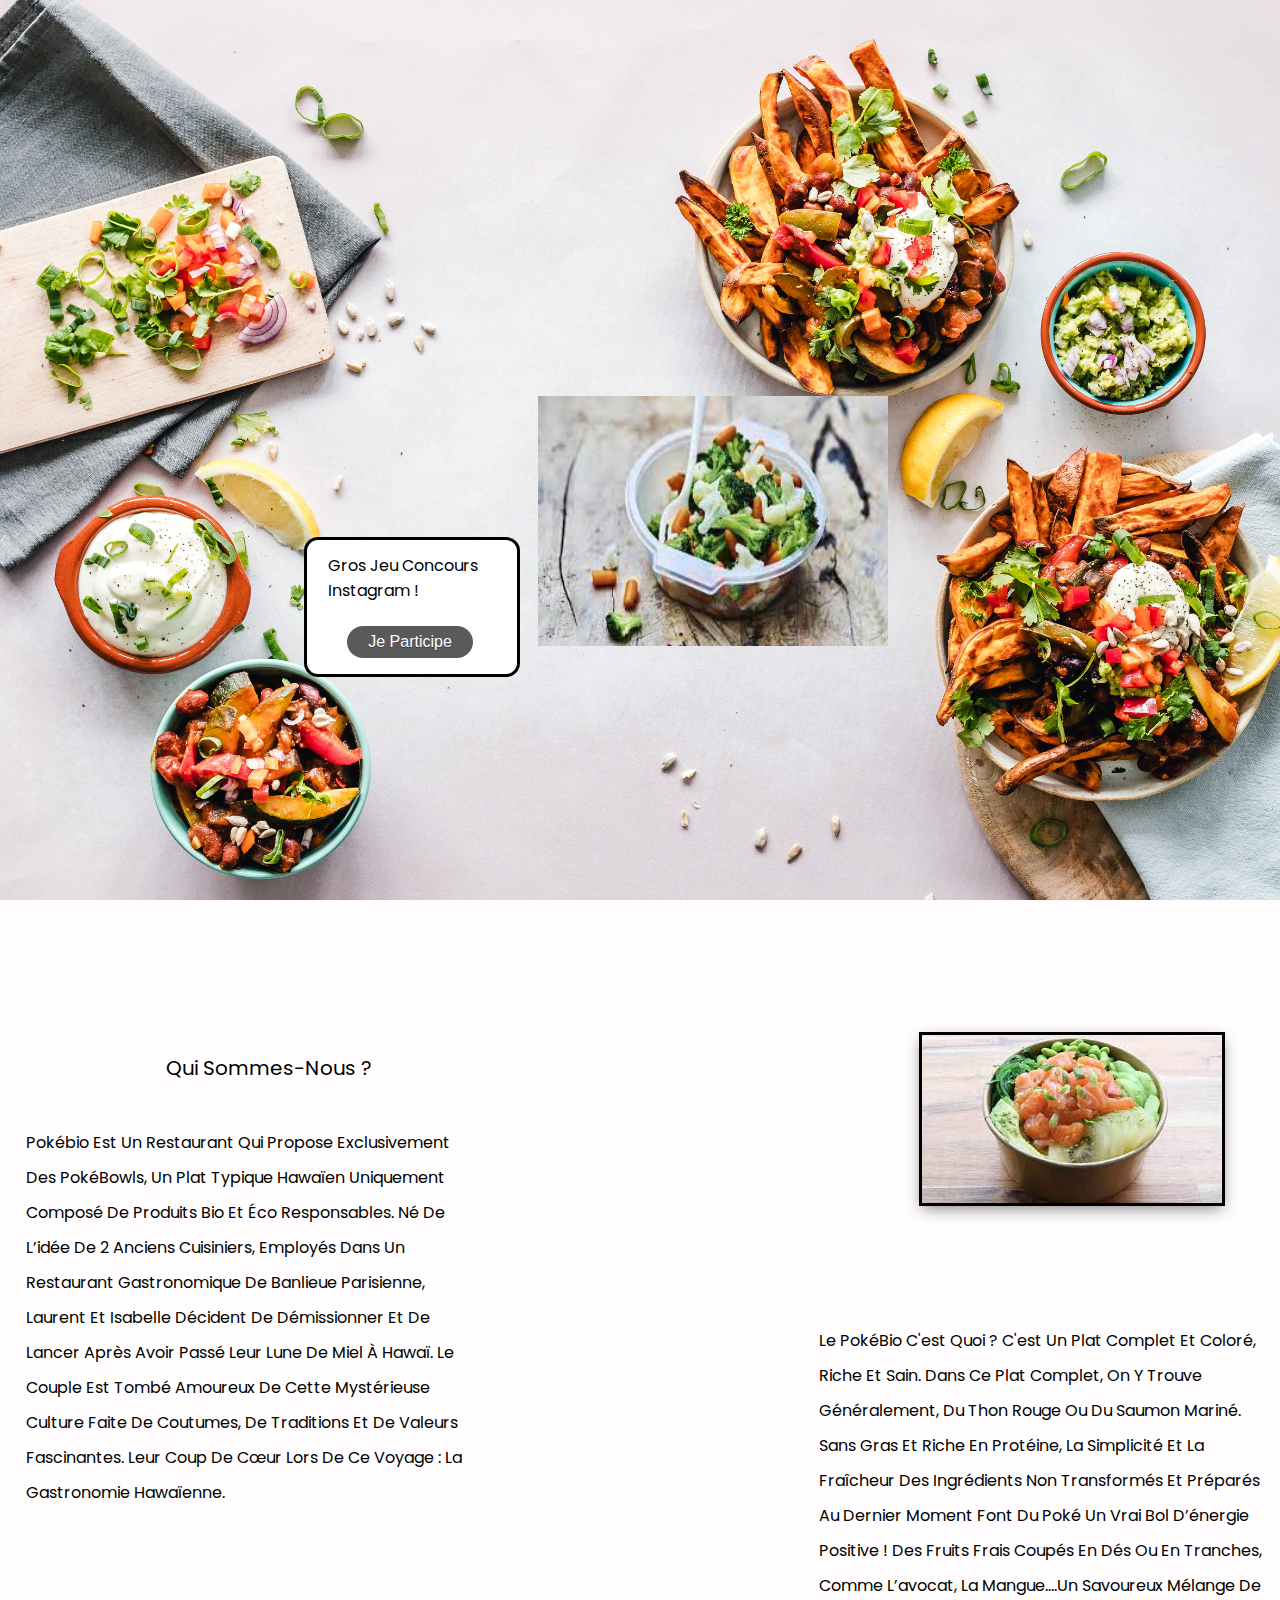
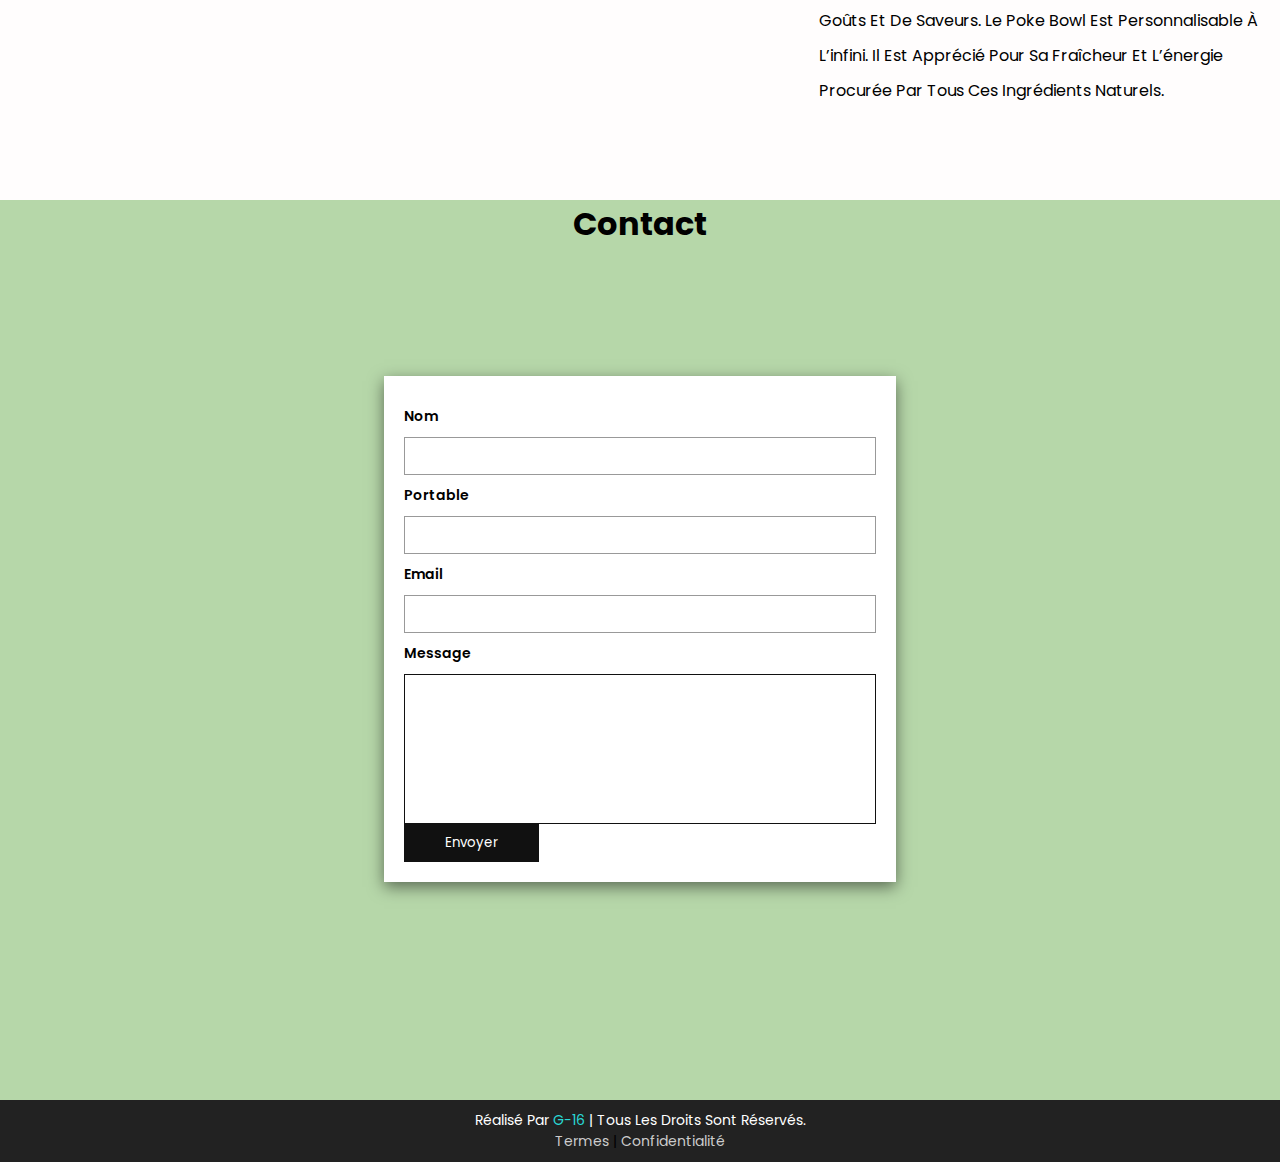
<file: index.html>
<!DOCTYPE html>
<html lang="en">
<head>
    <meta charset="UTF-8">
    <meta http-equiv="X-UA-Compatible" content="IE=edge">
    <meta name="viewport" content="width=device-width, initial-scale=1.0">
    <title>PokéBio</title>
    <link rel="stylesheet" href="style.css">
</head>
<body>
    <header class="header">

        <!-- <a href="index.html" class="logo">PokéBio </a> -->
        <img class="logo" src="logo.png" />
        <div class="container">
            <nav class="navbar">

                <a href="#accueil">Accueil</a>
                <a href="Commander.html">Commander</a>
                <a href="#apropos">À propos</a>
                <a href="#contact">Contact</a>

            </nav>

            <img id="instagram" src="instagram.svg" />
        </div>
    </header>

<!-- accueil part -->
        <div class="accueil">
            <div id="accueil">
                <div class="container">
                    <div class="concour">Gros jeu concours Instagram !</div>
                    <a href="something" class="button4" style="background-color:#5a5a5a">Je participe</a>
                </div>
                <img id="logo" src="0.jpeg" />
             </div>
        </div>
   
    
<!-- a propos  -->
    <div class="apropos">
        <div id="apropos">
            <p class="presentation">Qui sommes-nous ?</p>
            <div class="container">
                <div class="agence">
                    <p>Pokébio est un restaurant qui propose exclusivement des PokéBowls, un plat typique hawaïen uniquement composé de produits bio et éco responsables. 

                        Né de l’idée de 2 anciens cuisiniers, employés dans un restaurant gastronomique de banlieue parisienne, Laurent et Isabelle décident de démissionner et de lancer après avoir passé leur lune de miel à Hawaï.
                        
                        Le couple est tombé amoureux de cette mystérieuse culture faite de coutumes, de traditions et de valeurs fascinantes. Leur coup de cœur lors de ce voyage : la gastronomie Hawaïenne.</p>
                </div>

                <img class="imageP" src="2.jpeg" />

                <div class="product">
                    <p>Le PokéBio c'est quoi ? C'est un plat complet et coloré, riche et sain. Dans ce plat complet, on y trouve généralement, du thon rouge ou du saumon mariné. Sans gras et riche en protéine, la simplicité et la fraîcheur des ingrédients non transformés et préparés au dernier moment font du poké un vrai bol d’énergie positive !

                        Des fruits frais coupés en dés ou en tranches, comme l’avocat, la mangue….un savoureux mélange de goûts et de saveurs.
                        
                        Le poke bowl est personnalisable à l’infini. Il est apprécié pour sa fraîcheur et l’énergie procurée par tous ces ingrédients naturels.</p>
                </div>

            </div>

        </div>
    </div>


<!--  contact section -->
<div class="contact">
    <div id="contact">
        <h1 class="title">Contact</h1>
        <form action="">
            <div class="left-right">
                <div class="left">
                    <label>Nom </label>
                    <input type="text">
                    <label>Portable</label>
                    <input type="text">
                    <label>Email</label>
                    <input type="email">
                    <label>Message</label>
                    <textarea name="" id="" cols="30" rows="10"></textarea>
                </div>
            </div>
            <button>Envoyer</button>
        </form>
    </div>
</div>

<footer>
    <p> Réalisé par <span>G-16</span> | Tous les droits sont réservés.</p>
    <a href="https://www.pokebio.com/terms" style="color: #ccc;" target="_blank">Termes</a>            |
    <a href="https://www.pokebio.com/privacy" style="color: #ccc;" target="_blank">Confidentialit&#233;</a>
    
</footer>
</body>
</html>
</file>
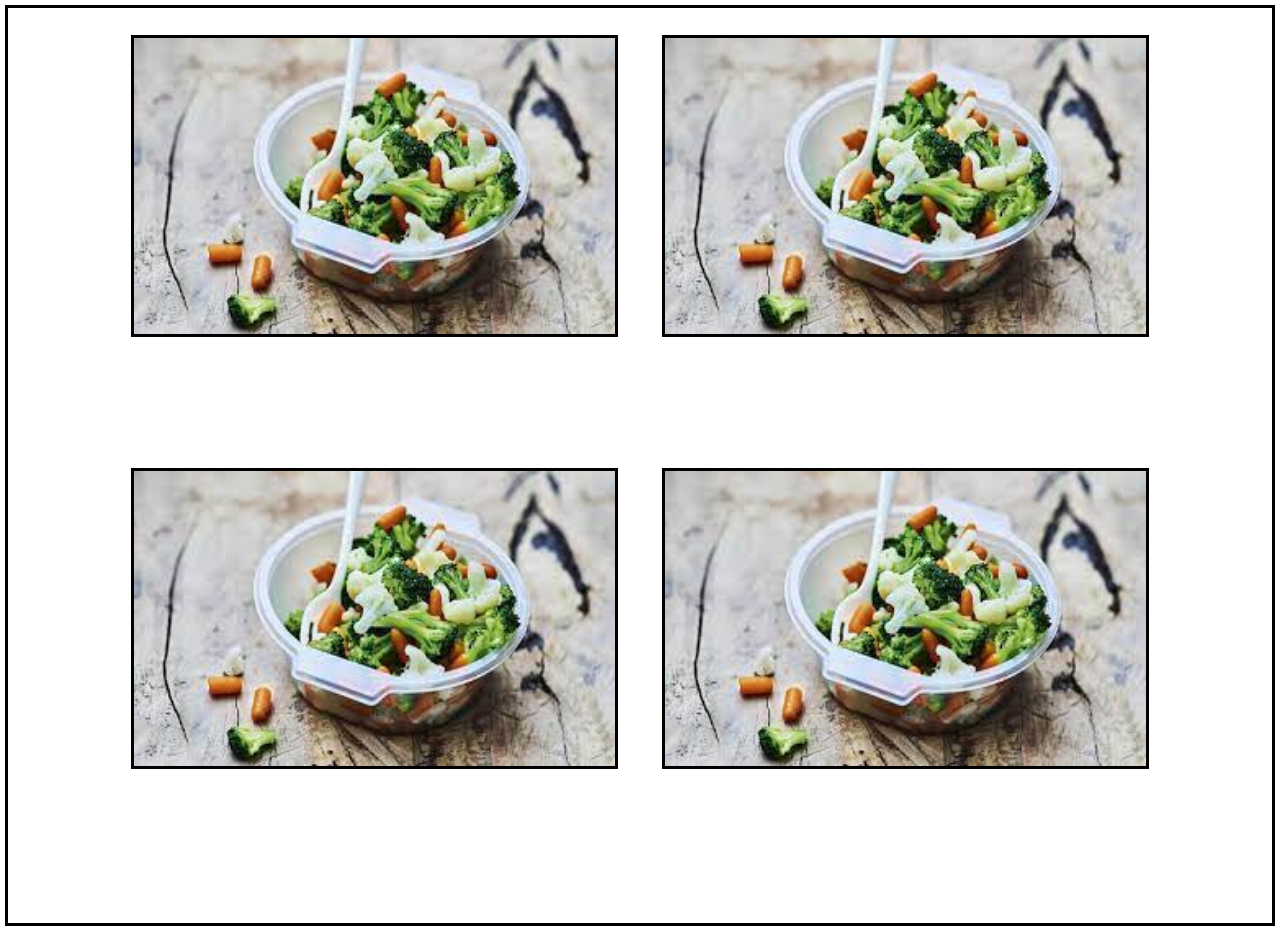
<file: Commander.html>
<!DOCTYPE html>
<html lang="en">
<head>
    <meta charset="UTF-8">
    <meta http-equiv="X-UA-Compatible" content="IE=edge">
    <meta name="viewport" content="width=device-width, initial-scale=1.0">
    <link rel="stylesheet" href="commander.css">
    <title>Commander</title>

</head>
<body>
    <div class="catalogue">
        <div class="row">
            <div class="productA"><img class="A" src="0.jpeg"/></div>
            <div class="productB"><img class="B" src="0.jpeg"/></div>
        </div>
        <div class="roww">
            <div class="productC"><img class="C" src="0.jpeg"/></div>
            <div class="productD"><img class="D" src="0.jpeg"/></div>
        </div>
    </body>

    </div>
</html>
</file>
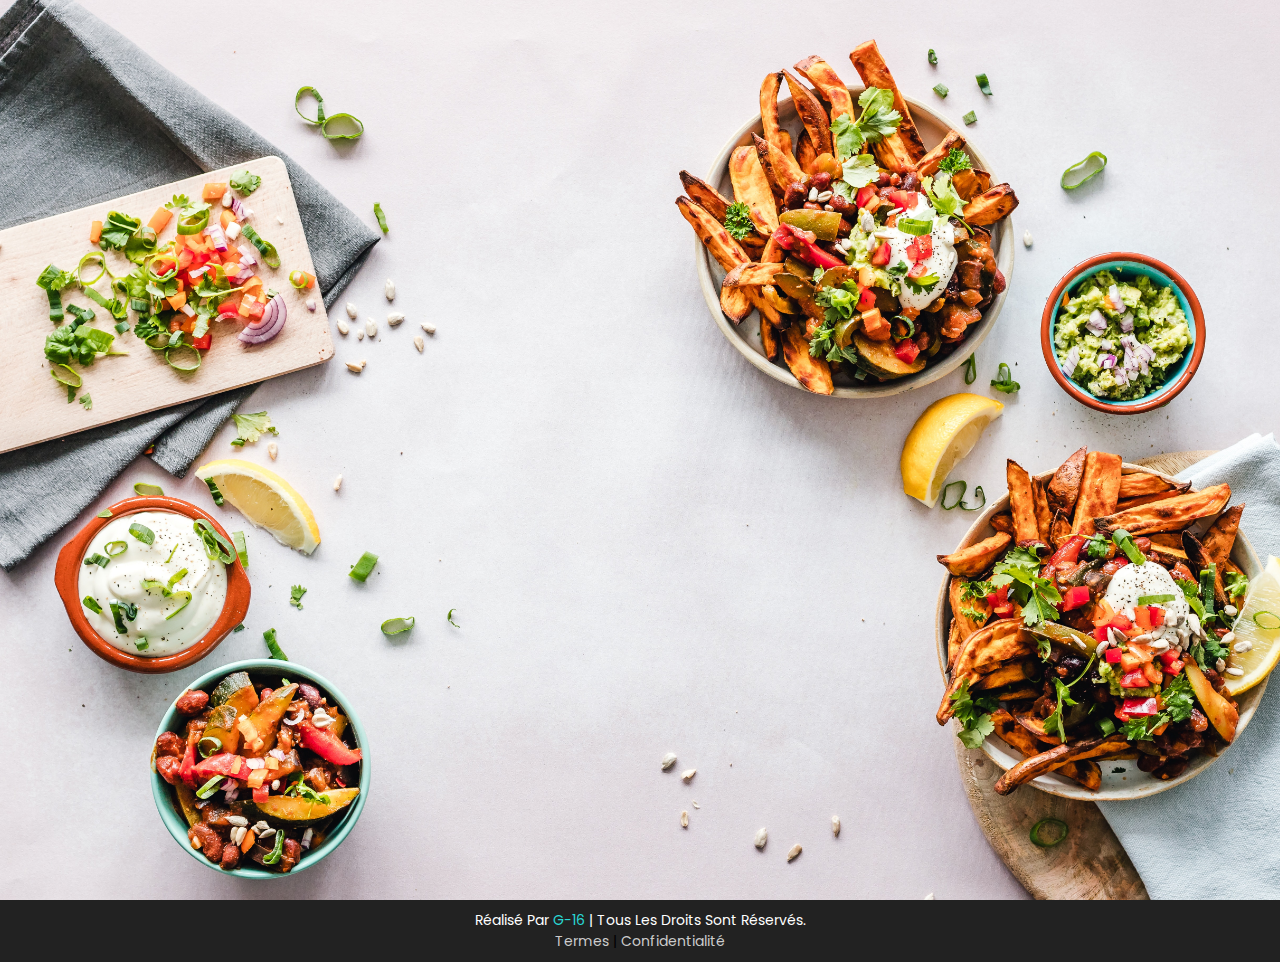
<file: menu.html>
<!DOCTYPE html>
<html lang="en">
<head>
    <meta charset="UTF-8">
    <meta http-equiv="X-UA-Compatible" content="IE=edge">
    <meta name="viewport" content="width=device-width, initial-scale=1.0">
    <title>Document</title>
    <link rel="stylesheet" href="style.css">
    <link rel="stylesheet" href="menu.css">
    <link rel="alternate" href="https://fonts.googleapis.com" >
    <link rel="alternate" href="https://fonts.gstatic.com" crossorigin="" >
    
</head>
<body>
    <header class="header">
        <a href="index.html" class="logo"> Poké Bio </a>
    </header>
    <div class="accueil">
       
    </div>
    
    <!-- footer -->
    <footer>
        <p> Réalisé par <span>G-16</span> | Tous les droits sont réservés.</p>
        <a href="https://www.pokebio.com/terms" style="color: #ccc;" target="_blank">Termes</a>            |
        <a href="https://www.pokebio.com/privacy" style="color: #ccc;" target="_blank">Confidentialit&#233;</a>
        
    </footer>

<!-- Endfooter -->

</body>
</html>
</file>
<file: style.css>
@import url("https://fonts.googleapis.com/css2?family=Poppins:wght@100;300;400;500;600&display=swap");
* {
  font-family: 'Poppins', sans-serif;
  margin: 0;
  padding: 0;
  -webkit-box-sizing: border-box;
          box-sizing: border-box;
  outline: none;
  border: none;
  text-decoration: none;
  text-transform: capitalize;
  -webkit-transition: .2s linear;
  transition: .2s linear;
}

.header {
    position: fixed;
    top: 0;
    left: 0;
    right: 0;
    height: 15vh;
    background: #ffffff;
    display: flex;
    padding: 0% 16px;
    z-index: -1;
    align-items: center;
    justify-content: space-between;
    padding: 1rem;
    -webkit-box-shadow: 0 0 10px #0f0e0e;
        box-shadow: 0 0 10px #030303;
  }

  .header .container {
    display: flex;
    flex-direction: row;
    align-items: center;
    gap: 10px;
  }

  img.logo {
    width: 158px;
    height: 118px;
  }
  /* .header .logo {
    font-size: 2.5rem;
    font-weight: bolder;
    color: #222;
  } */

  .header .navbar a {
    font-size: 1.7rem;
    color: #666;
    margin: 0 1rem;
  }
    
  
  .header .navbar a:hover {
    color: #bac34e;
  }

  .accueil {


    background: url("./b2.jpg") no-repeat center center; 
  -webkit-background-size: cover;
  -moz-background-size: cover;
  -o-background-size: cover;
  background-size: cover;
    width: 100%;
    height: 100vh;
  
  }

  #logo {
    position: absolute;
    width: 350px;
    height: 250px;
    top: 44%;
    left: 42%;
  }

  .accueil .container {
    position: absolute;
    top: 60%;
    left: 24%;
    outline: solid;
    width: 210px;
    height: 134px;
    background-color: #ffffff;
    border-radius: 11px;
 
  }

  .accueil .container .button4 {
  
    display:inline-block;
    padding:0.3em 1.2em;
    margin:0 0.1em 0.1em 0;
    border:0.16em solid rgba(255,255,255,0);
    border-radius:2em;
    box-sizing: border-box;
    text-decoration:none;
    font-family:'Roboto',sans-serif;
    font-weight:300;
    color:#FFFFFF;
    text-shadow: 0 0.04em 0.04em rgba(0,0,0,0.35);
    text-align:center;
    transition: all 0.2s;
    margin-top: 41%;
    margin-left: 19%;
  }
    .accueil .container .button4:hover{
    border-color: rgb(4, 3, 3);
    }
    @media all and (max-width:30em){
      .accueil .container .button4{
    display:block;
    margin:0.2em auto;
  }
}
  
  .accueil .container .concour {
    position: absolute;
    top:10%;
    left:10%;

  }

  .menu {
    width: 100%;
    height: 100vh;
    background-color: #666;

  }

  .apropos {
    width: 100%;
    height: 100vh;
    background-color: #fffdfd;

  }

  .contact {
    width: 100%;
    height: 100vh;
    
    background-color: #b6d7a9;

  }


  /* a props css */

.container .product {
  position: absolute;
    width: 35%;
    height: 350px;
    left: 64%;
    top: 147%;
    word-break:normal;
    line-height:35px;

  }

.apropos .presentation {
  width: 210px;
  position: absolute;
  top:117%;
  left: 13%;
  font-size: 20px;
 
}

img.imageP {
  outline: solid;
  position: absolute;
  left: 72%;
  top:115%;
  box-shadow: rgba(0, 0, 0, 0.50) 0px 5px 15px;

}

.container .agence {
  position: absolute;
    width: 35%;
    height: 350px;
    left: 2%;
    top: 125%;
    word-break:normal;
    line-height:35px;
  }
  



  /* Contact CSS */


#contact {
    display:flex;
    flex-direction: column;
    padding: 0 10%;
    margin-bottom: 50px;
    height: 90vh;
}
 .title{
    text-align: center;
}

#contact form {
    background-color: #fff;
    margin:auto;
    display: flex;
    flex-direction: column;
    padding: 20px;
    width: 50%;
    box-shadow: rgba(0, 0, 0, 0.50) 0px 5px 15px;
}

.left-right .left , .left-right .right  {
    display: flex;
    flex-direction: column;
    width: 100%;
}
#contact form label {
    font-size: 14px;
    padding: 10px 0;
    font-weight: 600
}
#contact form input {
    padding: 8px;
    outline: 0;
    border: 1px solid #999;
}

textarea {
    height: 150px;
    resize: none;
    outline: 0;
    width: 100%;
    padding: 10px;
    border: 0.5px solid #111;
}
#contact form input:focus , textarea:focus {
    border: 1px solid #b6d7a9;
}
iframe {
    height: 150px;
    width: 100%;
}
#contact button {
    width: fit-content;
    padding: 8px 40px;
    background-color: #111;
    border: 1px solid #111;
    color: #fff;
    cursor: pointer;
    transition: 0.5s;
}
#contact button:hover {
    letter-spacing: 1px;
}
footer {
    width: 100%;
    background-color: #222;
    padding: 10px 0;
    font-size: 14px;
    text-align: center;
}
footer p {
    color: #fff;
}
footer p span {
    color: #29d9d5;
}
</file>
<file: commander.css>
.catalogue {
    display: flex;
    flex-direction: column;
    outline: solid;
    align-items: center;
    width: 100%;
    height: 95vh;
    row-gap: 10px;
    padding: 30px 0px;
}

.row {
    display: flex;
    flex-direction: row;
    width: 80%;
    height: 70%;
    gap: 50px;
}

.roww {
    display: flex;
    flex-direction: row;
    gap: 50px;
    width: 80%;
    height: 70%;
}

.productA {
    width: 70%;
    height: 70%;
    outline: solid;
}

img.A {
    width: 100%;
    height: 100%;
}
.productB {
    width: 70%;
    height: 70%;
    outline: solid;
}
img.B {
    width: 100%;
    height: 100%;
}

.productC {
    width: 55%;
    height: 70%;
    outline: solid;
}

img.C {
    width: 100%;
    height: 100%;
}

.productD {
    width: 55%;
    height: 70%;
    outline: solid;
}

img.D {
    width: 100%;
    height: 100%;
}
</file>
<file: menu.css>
@import url("https://fonts.googleapis.com/css2?family=Poppins:wght@100;300;400;500;600&display=swap");
*{
    margin: 0;
    padding: 0;
    box-sizing: border-box;
    font-family: 'Poppins', sans-serif;
}
</file>
